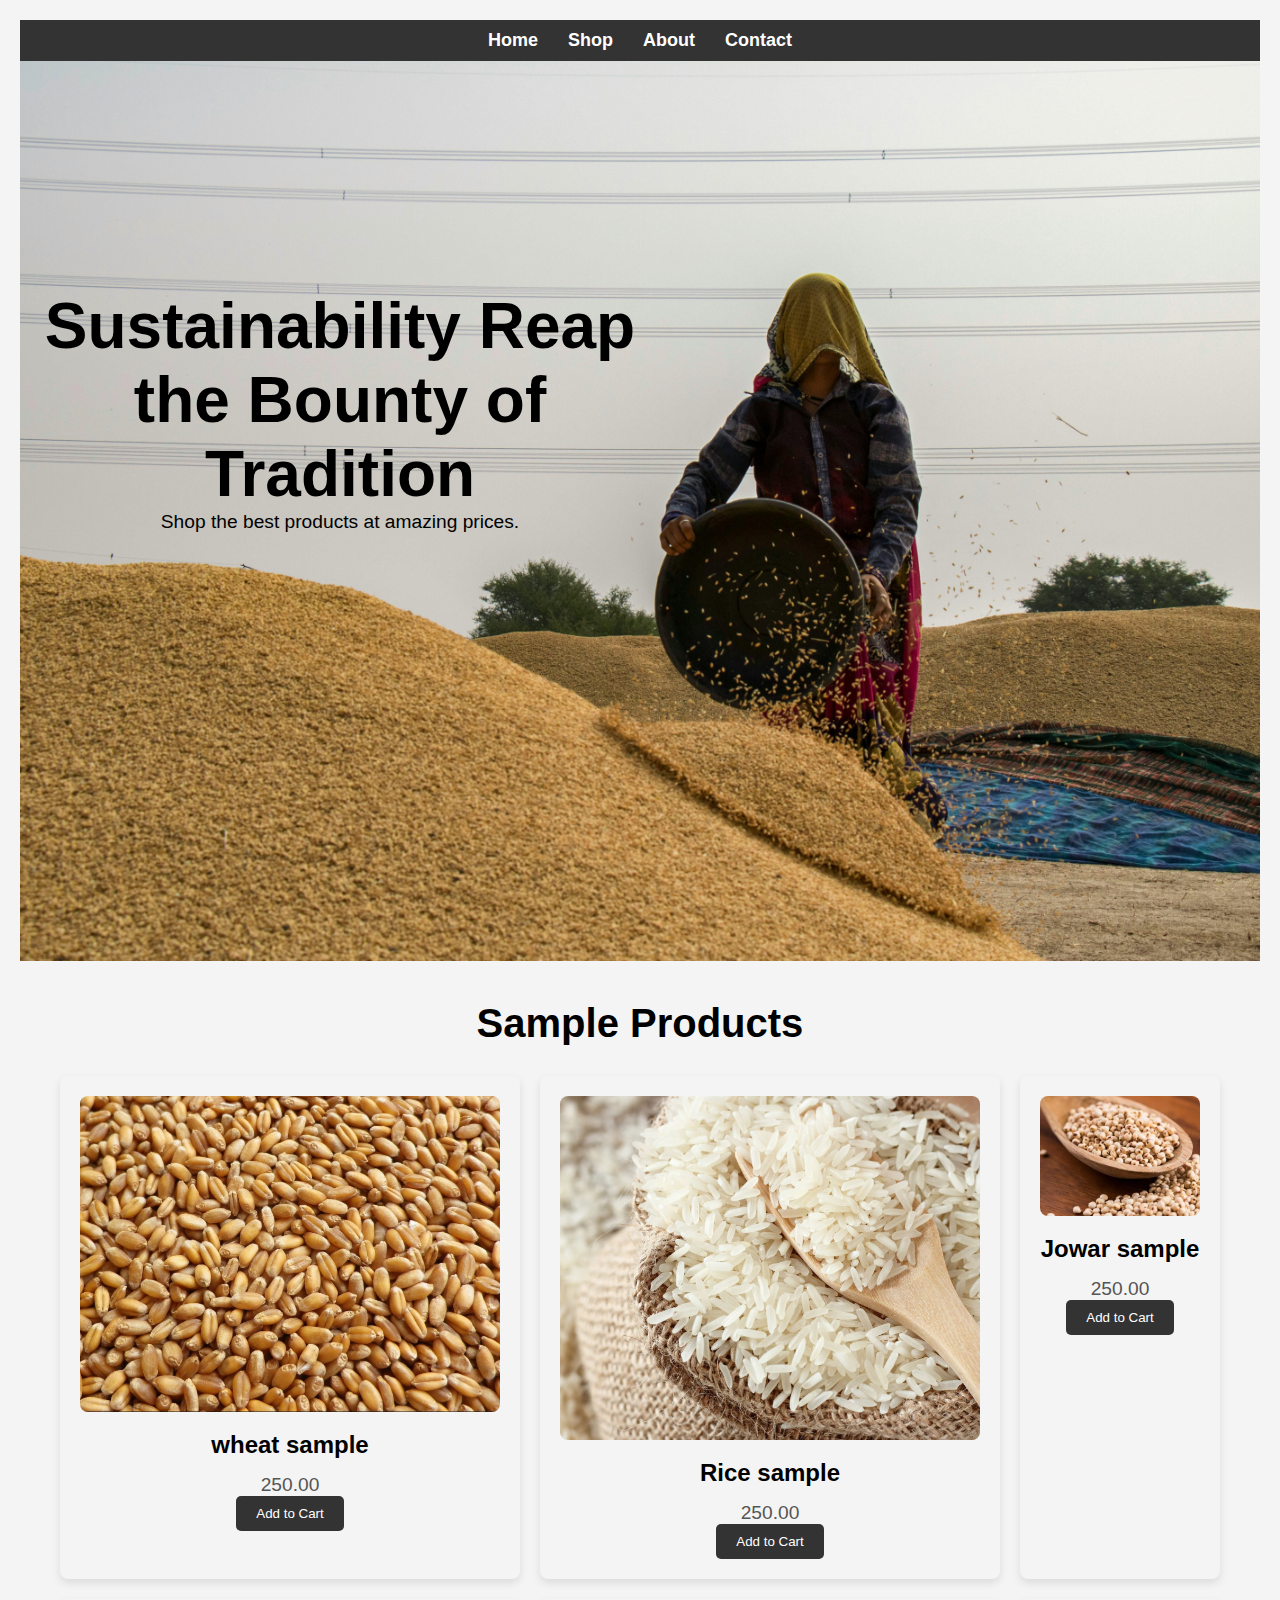
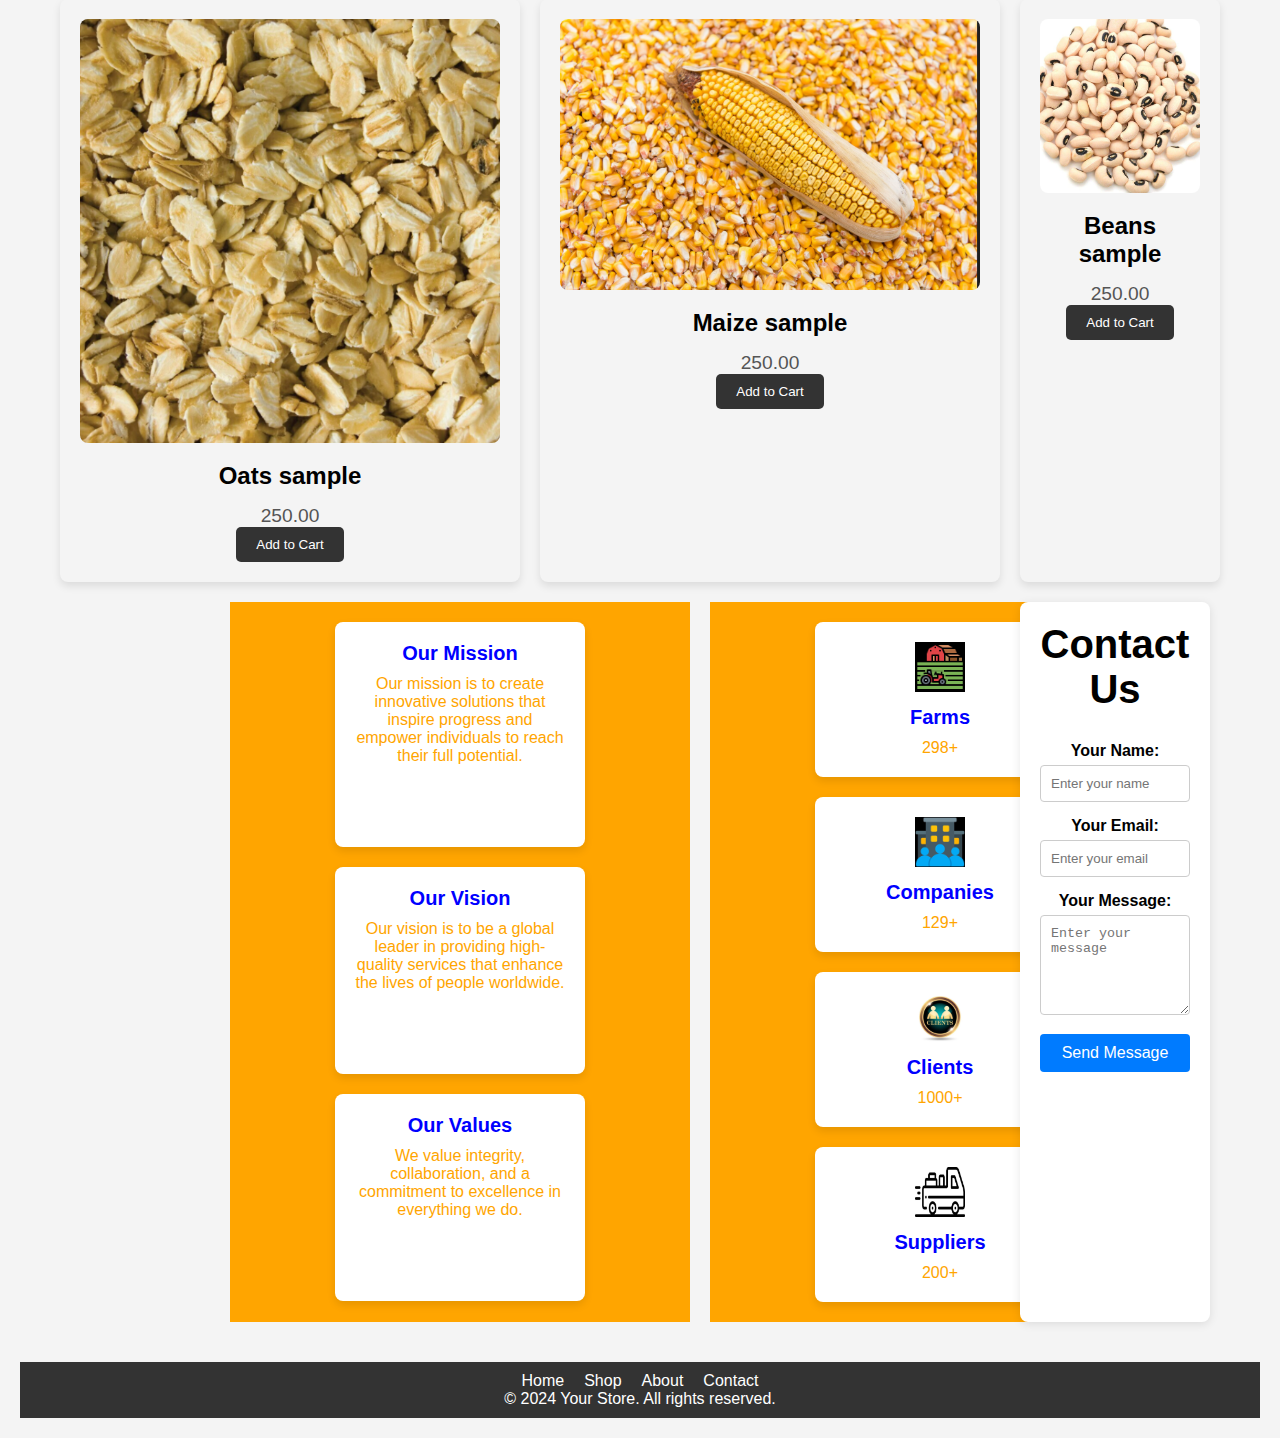
<file: index.html>
<!DOCTYPE html>
<html lang="en">
<head>
  <meta charset="UTF-8">
  <meta name="viewport" content="width=device-width, initial-scale=1.0">
  <title>eCommerce Page</title>
  <link rel="stylesheet" href="style.css">
</head>
<body>

  <!-- Navigation Bar -->
  <header>
    <nav> 
      <ul>
        <li><a href="#">Home</a></li>
        <li><a href="#">Shop</a></li>
        <li><a href="#">About</a></li>
        <li><a href="#">Contact</a></li>
      </ul>
    </nav>
  </header>

  <!-- Background Image Section -->
  <section class="background-image">
    <div class="content">
      <h1>Sustainability Reap the Bounty of Tradition</h1>
      <p>Shop the best products at amazing prices.</p>
    </div>
  </section>

  <!-- Product Section -->
  <section class="products">
    <h2>Sample Products</h2>
    <div class="product-grid">
      <div class="product">
        <img src="WHEAT MAIN.png" alt="Product 1">
        <h3>wheat sample</h3>
        <p>250.00</p>
        <button>Add to Cart</button>
      </div>
      <div class="product">
        <img src="RICE MAIN.png" alt="Product 2">
        <h3>Rice sample</h3>
        <p>250.00</p>
        <button>Add to Cart</button>
      </div>
      <div class="product">
        <img src="JOWAR MAIN.png" alt="Product 3">
        <h3>Jowar sample</h3>
        <p>250.00</p>
        <button>Add to Cart</button>
      </div>
      <div class="product">
        <img src="OATS MAIN.png" alt="Product 2">
        <h3>Oats sample</h3>
        <p>250.00</p>
        <button>Add to Cart</button>
      </div>
      <div class="product">
        <img src="MAIZE MAIN.png" alt="Product 2">
        <h3>Maize sample</h3>
        <p>250.00</p>
        <button>Add to Cart</button>
      </div>
      <div class="product">
        <img src="BLACK EYED - BEANS MAIN.png" alt="Product 2">
        <h3>Beans sample</h3>
        <p>250.00</p>
        <button>Add to Cart</button>
      </div>
    <div class="card-container">
        <div class="card">
            <h3>Our Mission</h3>
            <p>Our mission is to create innovative solutions that inspire progress and empower individuals to reach their full potential.</p>
        </div>
        <div class="card">
            <h3>Our Vision</h3>
            <p>Our vision is to be a global leader in providing high-quality services that enhance the lives of people worldwide.</p>
        </div>
        <div class="card">
            <h3>Our Values</h3>
            <p>We value integrity, collaboration, and a commitment to excellence in everything we do.</p>
        </div>
    </div>
    <div class="card-container">
        <div class="card">
            <div class="card-icon">
                <img src="photo_2024-11-22_01-10-39.jpg" alt="Farm Icon">
            </div >
            <h3>Farms</h3>
            <p>298+</p>
        </div>

        <div class="card">
            <div class="card-icon">
                <img src="photo_2024-11-22_01-10-41.jpg" alt="Company Icon">
            </div>
            <h3>Companies</h3>
            <p>129+</p>
    </div>
        <div class="card">
            <div class="card-icon">
                <img src="photo_2024-11-22_01-10-35.jpg" alt="Client Icon">
            </div>
            <h3>Clients</h3>
            <p>1000+</p>
        </div>

        <div class="card">
            <div class="card-icon">
                <img src="photo_2024-11-22_01-10-24.jpg" alt="Supplier Icon">
            </div>
            <h3>Suppliers</h3>
            <p>200+</p>
        </div>
    </div>
   
</head>
<body>
  <div class="contact-form">
      <h2>Contact Us</h2>
      <form action="/submit-form" method="POST">
          <div class="form-group">
              <label for="name">Your Name:</label>
              <input type="text" id="name" name="name" placeholder="Enter your name" required>
          </div>
          <div class="form-group">
              <label for="email">Your Email:</label>
              <input type="email" id="email" name="email" placeholder="Enter your email" required>
          </div>
          <div class="form-group">
              <label for="message">Your Message:</label>
              <textarea id="message" name="message" placeholder="Enter your message" required></textarea>
          </div>
          <div class="form-group">
              <button type="submit">Send Message</button>
          </div>
      </form>
  </div>
  
  </section>

  <!-- Footer Section -->
  <footer>
    <div class="footer-container">
      <ul class="footer-links">
          <li><a href="#home">Home</a></li>
          <li><a href="#shop">Shop</a></li>
          <li><a href="#services">About</a></li>
          <li><a href="#contact">Contact</a></li>
          
      </ul>
  </div>
    <p>&copy; 2024 Your Store. All rights reserved.</p>
  </footer>

</body>
</html>
</file>
<file: style.css>
/* Resetting default styles */
* {
  margin: 0;
  padding: 0;
  box-sizing: border-box;
}

body {
  font-family: Arial, sans-serif;
  margin: 20px;
  padding: 0;
  background-color: #f4f4f4;
}

.contact-form {
  max-width: 500px;
  margin: 0 auto;
  background: #fff;
  padding: 20px;
  border-radius: 8px;
  box-shadow: 0 2px 10px rgba(0, 0, 0, 0.1);
  margin-right: 10px;

}

.contact-form h2 {
  margin-bottom: 20px;
  font-size: 24px;
  text-align: center;
}

.form-group {
  margin-bottom: 15px;
}

.form-group label {
  display: block;
  margin-bottom: 5px;
  font-weight: bold;
}

.form-group input,
.form-group textarea {
  width: 100%;
  padding: 10px;
  border: 1px solid #ccc;
  border-radius: 4px;
  box-sizing: border-box;
}

.form-group textarea {
  resize: vertical;
  height: 100px;
}

.form-group button {
  display: block;
  width: 100%;
  padding: 10px;
  background-color: #007BFF;
  color: #fff;
  border: none;
  border-radius: 4px;
  font-size: 16px;
  cursor: pointer;
}

.form-group button:hover {
  background-color: #0056b3;
}


/* Basic body styling */


/* Navigation bar styles */
header {
  background-color: #333;
}





nav ul {
  display: flex;
  justify-content: center;
  list-style-type: none;
  padding: 10px;
}

nav ul li {
  margin: 0 15px;
}

nav ul li a {
  color: white;
  text-decoration: none;
  font-weight: bold;
  font-size: 18px;
}

nav ul li a:hover {
  color: #f0a500;
}

/* Background image section */
.background-image {
  background-image: url('pexels-samarth-2301903.jpg');
  /* Replace with your image URL */
  background-size: cover;
  background-position: center;
  height: 100vh;
  display: flex;
  justify-content: center;
  align-items: center;
  color: white;
  text-align: center;

}

.background-image .content {
  max-width: 1500px;
  color: whitesmoke;
  margin-bottom: 200px;
  margin-right: 600px;
  font-size: 100px;
  color: black;

}

.background-image h1 {
  font-size: 4rem;
}

.background-image p {
  font-size: 1.2rem;
}

/* Products section */
.products {
  padding: 40px;
  text-align: center;
}

.products h2 {
  margin-bottom: 30px;
  font-size: 2.5rem;
}

.product-grid {
  display: grid;
  grid-template-columns: repeat(3, 1fr);
  gap: 20px;
}

.product {
  background-color: #f4f4f4;
  padding: 20px;
  text-align: center;
  border-radius: 8px;
  box-shadow: 0 4px 8px rgba(0, 0, 0, 0.1);
}

.product img {
  max-width: 100%;
  border-radius: 8px;
}

.product h3 {
  margin: 15px 0;
  font-size: 1.5rem;
}

.product p {
  font-size: 1.2rem;
  color: #555;
}

.product button {
  background-color: #333;
  color: white;
  padding: 10px 20px;
  border: none;
  border-radius: 5px;
  cursor: pointer;
  transition: background-color 0.3s;
}

.product button:hover {
  background-color: #555;
}

/* Container for cards */
.card-container {
  display: grid;
  grid-template-columns: repeat(auto-fill, minmax(250px, 1fr));
  /* Flexible layout */
  gap: 20px;
  padding: 20px;
  max-width: 1200px;
  width: 100%;

}

/* Card styles */
.card {
  background-color: white;
  border-radius: 8px;
  box-shadow: 0 4px 8px rgba(0, 0, 0, 0.1);
  padding: 20px;
  transition: transform 0.3s ease;
}

.card h3 {
  font-size: 1.5rem;
  margin-bottom: 10px;
}

.card p {
  font-size: 1rem;
  color: #555;
}

/* Hover effect */
.card:hover {
  transform: translateY(-10px);
}




/* Container for all cards */
.card-container {
  display: flex;
  justify-content: space-around;
  flex-wrap: wrap;
  gap: 20px;
  background-color: orange;
  margin-left: 170px;
}

/* Card Style */
.card {
  background-color: #fff;
  width: 250px;
  padding: 20px;
  border-radius: 8px;
  box-shadow: 0 4px 8px rgba(0, 0, 0, 0.1);
  text-align: center;
  transition: transform 0.3s ease, box-shadow 0.3s ease;
}

.card:hover {
  transform: translateY(-10px);
  box-shadow: 0 8px 16px rgba(0, 0, 0, 0.2);
}

/* Card Icon Style */
.card-icon img {
  width: 50px;
  height: 50px;
  margin-bottom: 10px;

}

/* Card Title */
.card h3 {
  font-size: 20px;
  color: #333;
  margin-bottom: 10px;
  color: blue;
}

/* Card Description */
.card p {
  font-size: 16px;
  color: orange;
}



.footer-container {
  max-width: 1200px;
  margin: 0 auto;
}

.footer-links {
  list-style-type: none;
  padding: 0;
  margin: 0;
  display: flex;
  justify-content: center;
  gap: 20px;
}

.footer-links li {
  display: inline;
}

.footer-links a {
  color: #fff;
  text-decoration: none;
  font-size: 16px;
  transition: color 0.3s;
}

.footer-links a:hover {
  color: #f0a500;
}

footer {
  background-color: #333;
  color: white;
  text-align: center;
  padding: 10px;
  /* position: fixed; */
  bottom: 0;
  width: 100%;
}
@media only screen and (min-width: 320px) and ( max-width:419px){
  /* Resetting default styles */
* {
  margin: 0;
  padding: 0;
  box-sizing: border-box;
}

body {
  font-family: Arial, sans-serif;
  margin: 20px;
  padding: 0;
  background-color: #f4f4f4;
}

.contact-form {
  max-width: 500px;
  margin: 0 auto;
  background: #fff;
  padding: 20px;
  border-radius: 8px;
  box-shadow: 0 2px 10px rgba(0, 0, 0, 0.1);
  margin-right: 10px;

}

.contact-form h2 {
  margin-bottom: 20px;
  font-size: 24px;
  text-align: center;
}

.form-group {
  margin-bottom: 15px;
}

.form-group label {
  display: block;
  margin-bottom: 5px;
  font-weight: bold;
}

.form-group input,
.form-group textarea {
  width: 100%;
  padding: 10px;
  border: 1px solid #ccc;
  border-radius: 4px;
  box-sizing: border-box;
}

.form-group textarea {
  resize: vertical;
  height: 100px;
}

.form-group button {
  display: block;
  width: 100%;
  padding: 10px;
  background-color: #007BFF;
  color: #fff;
  border: none;
  border-radius: 4px;
  font-size: 16px;
  cursor: pointer;
}

.form-group button:hover {
  background-color: #0056b3;
}


/* Basic body styling */


/* Navigation bar styles */
header {
  background-color: #333;
}





nav ul {
  display: flex;
  justify-content: center;
  list-style-type: none;
  padding: 10px;
}

nav ul li {
  margin: 0 15px;
}

nav ul li a {
  color: white;
  text-decoration: none;
  font-weight: bold;
  font-size: 10px;
}

nav ul li a:hover {
  color: #f0a500;
}

/* Background image section */
.background-image {
  background-image: url('pexels-samarth-2301903.jpg');
  /* Replace with your image URL */
  background-size: cover;
  background-position: center;
  height: 70vh;
  display: flex;
  justify-content: center;
  align-items: center;
  color: white;
  text-align: center;
  margin-left: 20px;
  width: 320px;

}

.background-image .content {
  max-width: 1000px;
  color: whitesmoke;
  margin-bottom: 150px;
  margin-right: -30px;
  font-size: 100px;
  color: black;

}

.background-image h1 {
  font-size: 0.8rem;
}

.background-image p {
  font-size: .5rem;
}

/* Products section */
.products {
  padding: 40px;
  text-align: center;
}

.products h2 {
  margin-bottom: 30px;
  font-size: 2.5rem;
}

.product-grid {
  display: grid;
  grid-template-columns: repeat(3, 1fr);
  gap: 20px;
}

.product {
  background-color: #f4f4f4;
  padding: 20px;
  text-align: center;
  border-radius: 8px;
  box-shadow: 0 4px 8px rgba(0, 0, 0, 0.1);
  size: 10px;
}

.product img {
  max-width: 100%;
  border-radius: 8px;
}

.product h3 {
  margin: 15px 0;
  font-size: 1.5rem;
}

.product p {
  font-size: 1.2rem;
  color: #555;
}

.product button {
  background-color: #333;
  color: white;
  padding: 10px 20px;
  border: none;
  border-radius: 5px;
  cursor: pointer;
  transition: background-color 0.3s;
}

.product button:hover {
  background-color: #555;
}

/* Container for cards */
.card-container {
  display: flex;
  grid-template-columns: repeat(auto-fill, minmax(250px, 1fr));
  /* Flexible layout */
  gap: 20px;
  padding: 20px;
  max-width: 1200px;
  width: 100%;

}

/* Card styles */
.card {
  background-color: white;
  border-radius: 8px;
  box-shadow: 0 4px 8px rgba(0, 0, 0, 0.1);
  padding: 20px;
  transition: transform 0.3s ease;
}

.card h3 {
  font-size: 1.5rem;
  margin-bottom: 10px;
}

.card p {
  font-size: 1rem;
  color: #555;
}

/* Hover effect */
.card:hover {
  transform: translateY(-10px);
}




/* Container for all cards */
.card-container {
  display: flex;
  justify-content: space-around;
  flex-wrap: wrap;
  gap: 20px;
  background-color: orange;
  margin-left: 170px;
}

/* Card Style */
.card {
  background-color: #fff;
  width: 250px;
  padding: 20px;
  border-radius: 8px;
  box-shadow: 0 4px 8px rgba(0, 0, 0, 0.1);
  text-align: center;
  transition: transform 0.3s ease, box-shadow 0.3s ease;
}

.card:hover {
  transform: translateY(-10px);
  box-shadow: 0 8px 16px rgba(0, 0, 0, 0.2);
}

/* Card Icon Style */
.card-icon img {
  width: 50px;
  height: 50px;
  margin-bottom: 10px;

}

/* Card Title */
.card h3 {
  font-size: 20px;
  color: #333;
  margin-bottom: 10px;
  color: blue;
}

/* Card Description */
.card p {
  font-size: 16px;
  color: orange;
}



.footer-container {
  max-width: 1200px;
  margin: 0 auto;
}

.footer-links {
  list-style-type: none;
  padding: 0;
  margin: 0;
  display: flex;
  justify-content: center;
  gap: 20px;
}

.footer-links li {
  display: inline;
}

.footer-links a {
  color: #fff;
  text-decoration: none;
  font-size: 16px;
  transition: color 0.3s;
}

.footer-links a:hover {
  color: #f0a500;
}

footer {
  background-color: #333;
  color: white;
  text-align: center;
  padding: 10px;
  /* position: fixed; */
  bottom: 0;
  width: 100%;
}

}
</file>
